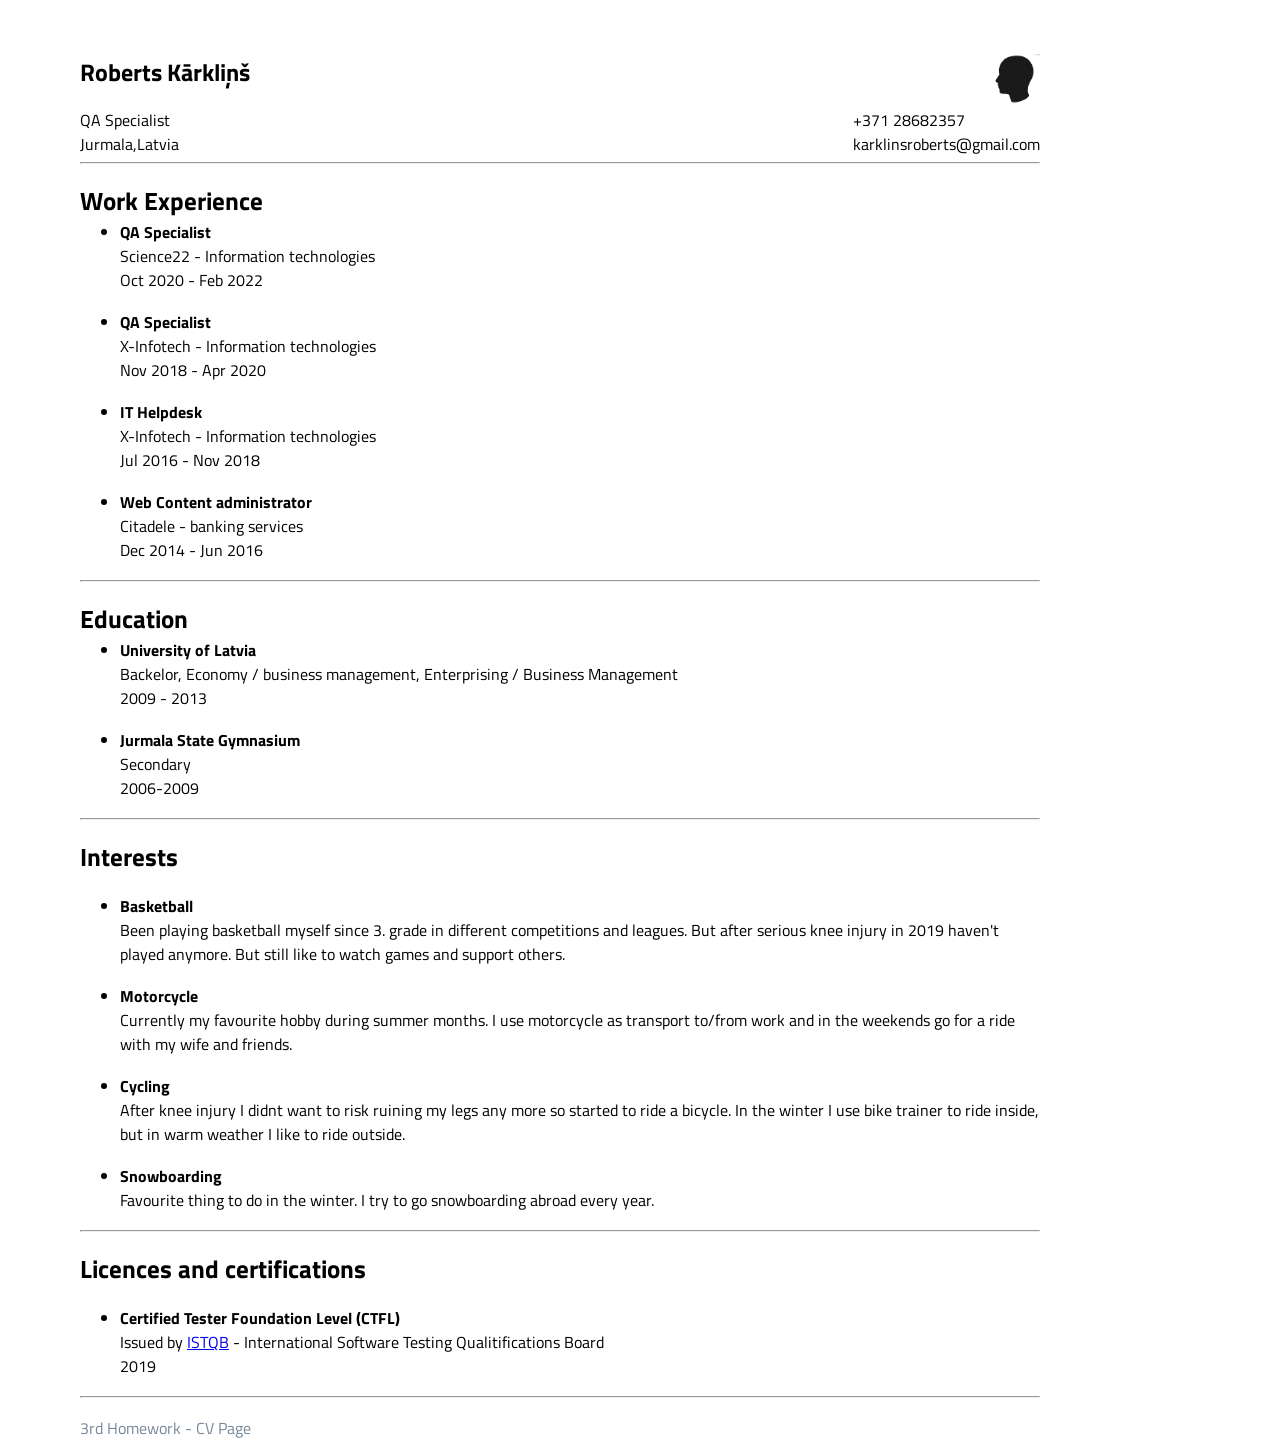
<file: docs/index.html>
<!DOCTYPE html>
<html lang="en">

<head>
    <meta charset="UTF-8">
    <meta http-equiv="X-UA-Compatible" content="IE=edge">
    <meta name="viewport" content="width=device-width, initial-scale=1.0">
    <title>3rd Homework</title>
    <link rel="stylesheet" href="css/style.css">
    <script src="js/script.js"></script>
    <link rel="preconnect" href="https://fonts.googleapis.com">
    <link rel="preconnect" href="https://fonts.gstatic.com" crossorigin>
    <link href="https://fonts.googleapis.com/css2?family=Titillium+Web:wght@200&display=swap" rel="stylesheet">
</head>

<body>
    <div id="header"></div>
    <div class="left-side"></div>
    <div class="content">
        <br>
        <div class="heading1">
            <h2>Roberts Kārkliņš</h2>
        </div>
        <div class="heading2"><img src="img/face.png" alt="Face"></div>
        <br>
        <br>
        <br>
        <div class='left'>QA Specialist <br> Jurmala,Latvia</div>
        <div class='right'>+371 28682357 <br> karklinsroberts@gmail.com</div>
        <br>
        <br>
        <br>
        <hr>
        <br>
        <p class="paragraphStyle">Work Experience</p>
        <ul>
            <li><b>QA Specialist</b></li>
            <p>Science22 - Information technologies</p>
            <p>Oct 2020 - Feb 2022</p>
            <br>
            <li><b>QA Specialist</b></li>
            <p>X-Infotech - Information technologies</p>
            <p>Nov 2018 - Apr 2020</p>
            <br>
            <li><b>IT Helpdesk</b></li>
            <p>X-Infotech - Information technologies</p>
            <p>Jul 2016 - Nov 2018</p>
            <br>
            <li><b>Web Content administrator</b></li>
            <p>Citadele - banking services</p>
            <p>Dec 2014 - Jun 2016</p>
        </ul>
        <br>
        <hr>
        <br>
        <p class="paragraphStyle">Education</p>
        <ul>
            <li><b>University of Latvia</b></li>
            <p>Backelor, Economy / business management, Enterprising / Business Management</p>
            <p>2009 - 2013 </p>
            <br>
            <li><b>Jurmala State Gymnasium</b></li>
            <p>Secondary</p>
            <p>2006-2009</p>
            <br>
        </ul>
        <hr>
        <br>
        <p class="paragraphStyle">Interests</p>
        <br>
        <ul>
            <li><b>Basketball</b></li>
            <p>Been playing basketball myself since 3. grade in different competitions and leagues. But after serious knee injury in 2019 haven't played anymore. But still like to watch games and support others.</p>
            <br>
            <li><b>Motorcycle</b></li>
            <p>Currently my favourite hobby during summer months. I use motorcycle as transport to/from work and in the weekends go for a ride with my wife and friends.</p>
            <br>
            <li><b>Cycling</b></li>
            <p>After knee injury I didnt want to risk ruining my legs any more so started to ride a bicycle. In the winter I use bike trainer to ride inside, but in warm weather I like to ride outside.</p>
            <br>
            <li><b>Snowboarding</b></li>
            <p>Favourite thing to do in the winter. I try to go snowboarding abroad every year.</p>
            <br>
        </ul>
        <hr>
        <br>
        <p class="paragraphStyle">Licences and certifications</p>
        <br>
        <ul>
            <li><b>Certified Tester Foundation Level (CTFL)</b></li>
            <p>Issued by <a href="https://www.istqb.org">ISTQB</a> - International Software Testing Qualitifications Board</p>
            <p>2019</p>
        </ul>
        <br>
        <hr>
        <br>
        <div class="footer">3rd Homework - CV Page</div>

    </div>
    <div class="right-side"></div>
</body>

</html>
</file>
<file: docs/css/style.css>
* {
    max-width: 100%;
    margin: auto;
}

div {
    border-radius: 5px;
}

.left {
    float: left;
    font-family: 'Titillium Web', sans-serif;
}

.right {
    float: right;
    font-family: 'Titillium Web', sans-serif;
}

.heading1 {
    float: left;
    font-family: 'Titillium Web', sans-serif;
}

.heading2 {
    float: right;
    font-family: 'Titillium Web', sans-serif;
    height: 50px;
    width: 50px;
}

#header {
    height: 30px;
    width: 100%;
    z-index: 1;
}

#footer {
    height: 40px;
    width: 100%;
    position: relative;
}

.left-side {
    height: 1010px;
    width: 30px;
    float: left;
    position: inherit;
}

.content {
    display: inline-block;
    margin-top: 6px;
    margin-left: 50px;
    width: 75%;
    height: 1000px;
}

.right-side {
    height: 1010px;
    width: 30px;
    float: right;
    position: inherit;
}

p,
li {
    font-family: 'Titillium Web', sans-serif;
}

.paragraphStyle {
    font-size: 25px;
    font-weight: bold;
}

.footer {
    float: center;
    font-family: 'Titillium Web', sans-serif;
    color: lightslategray;
}
</file>
